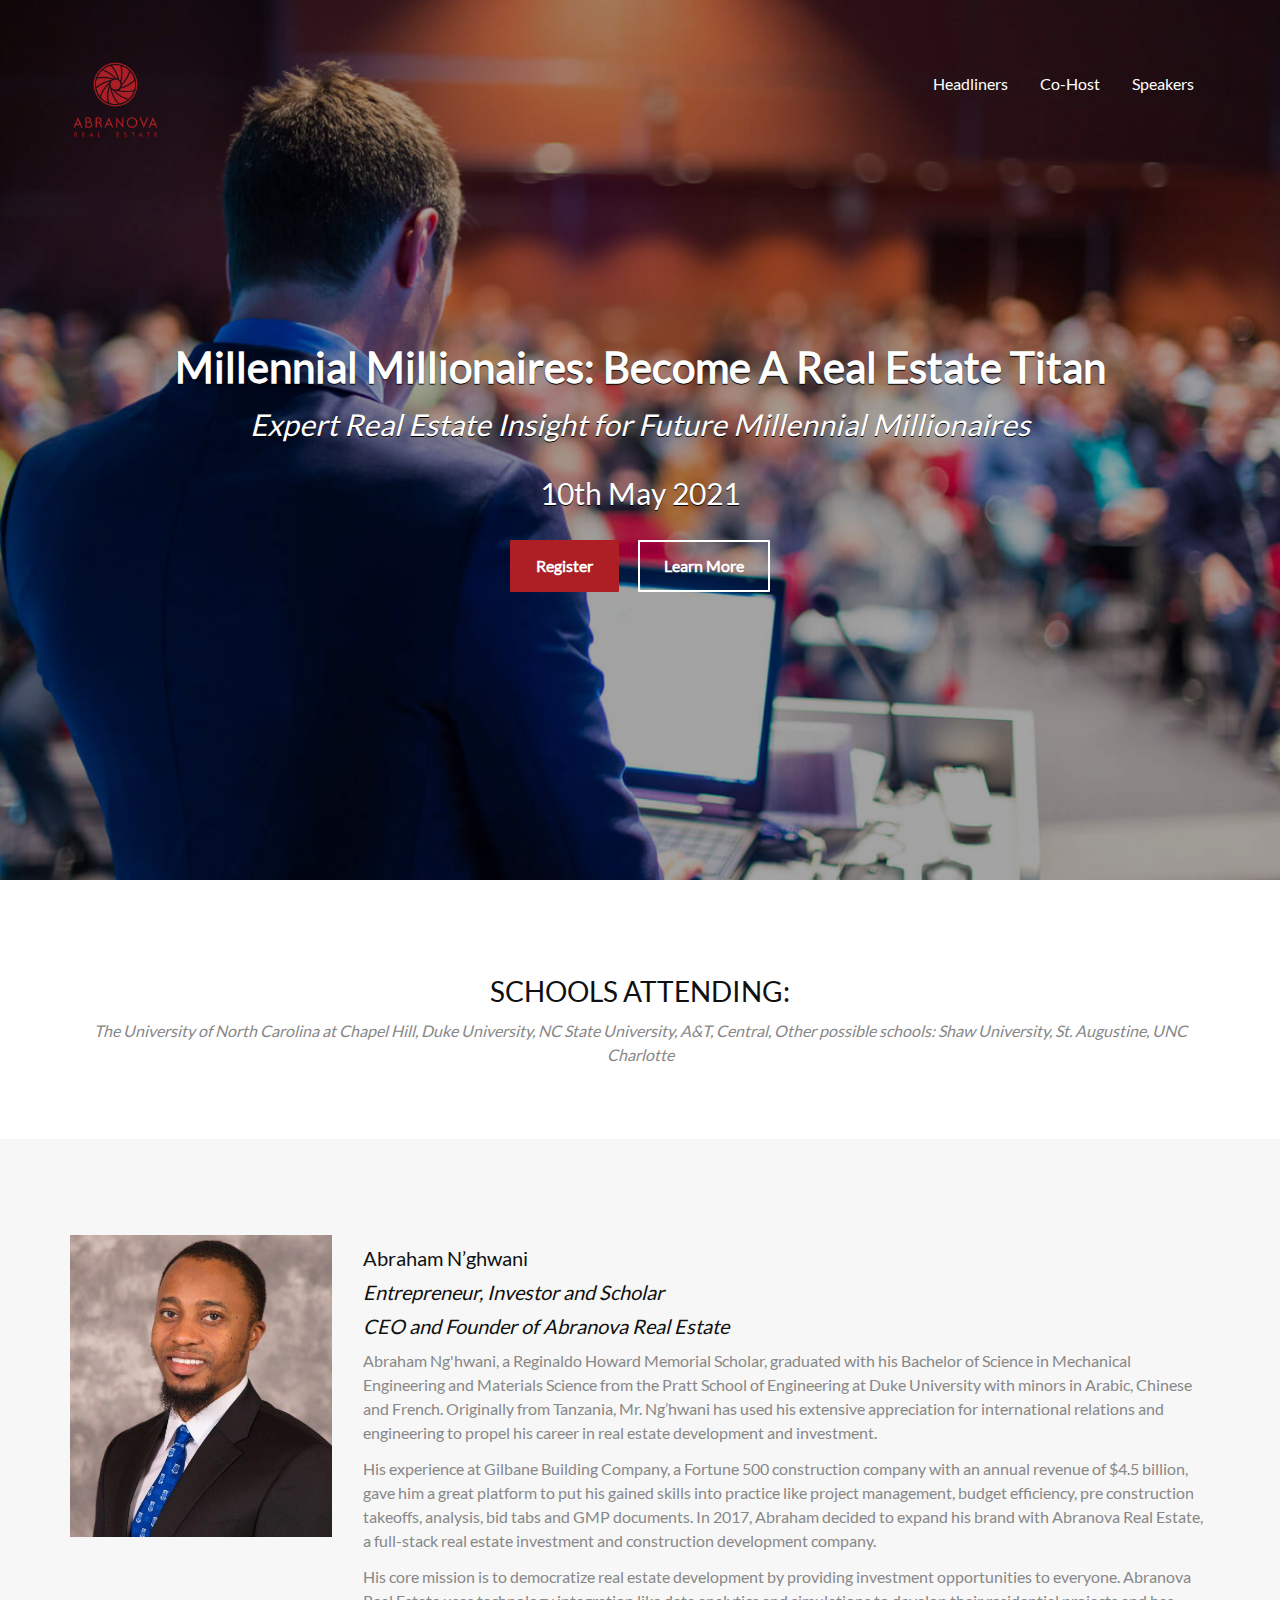
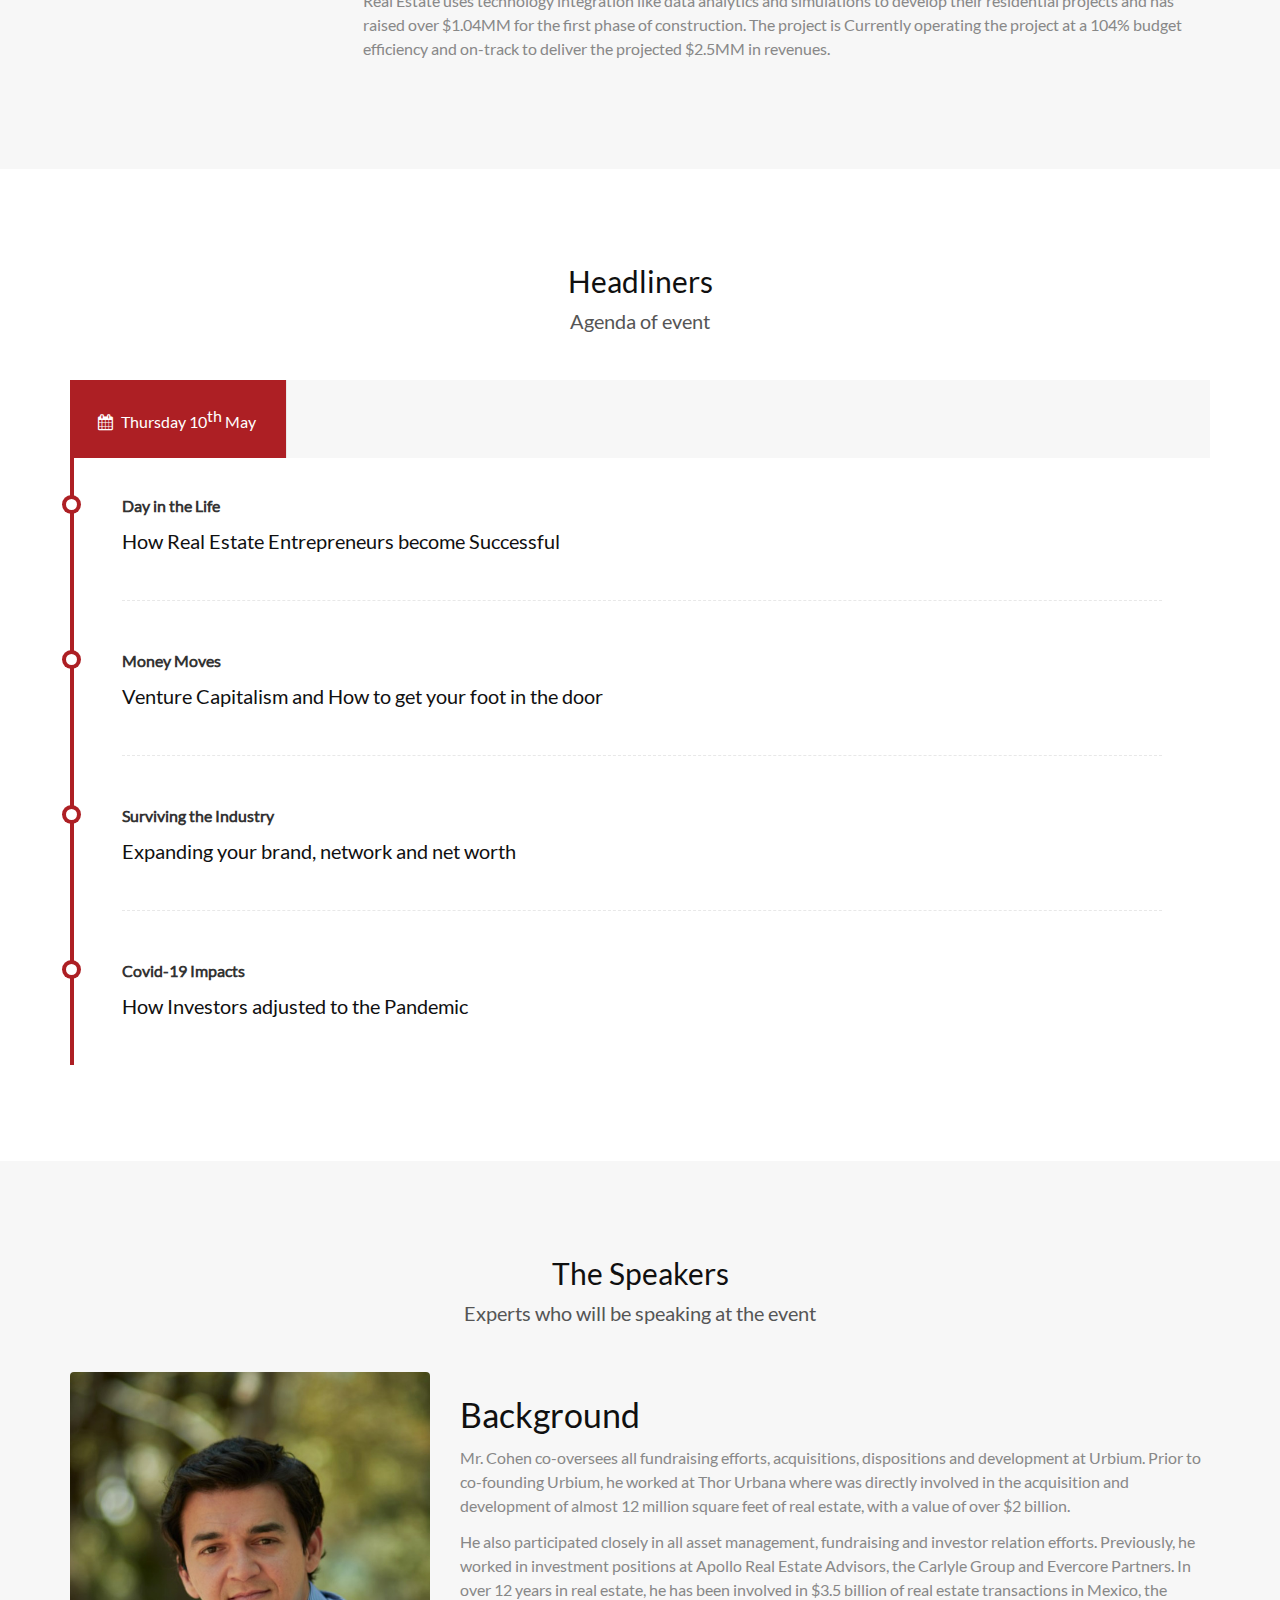
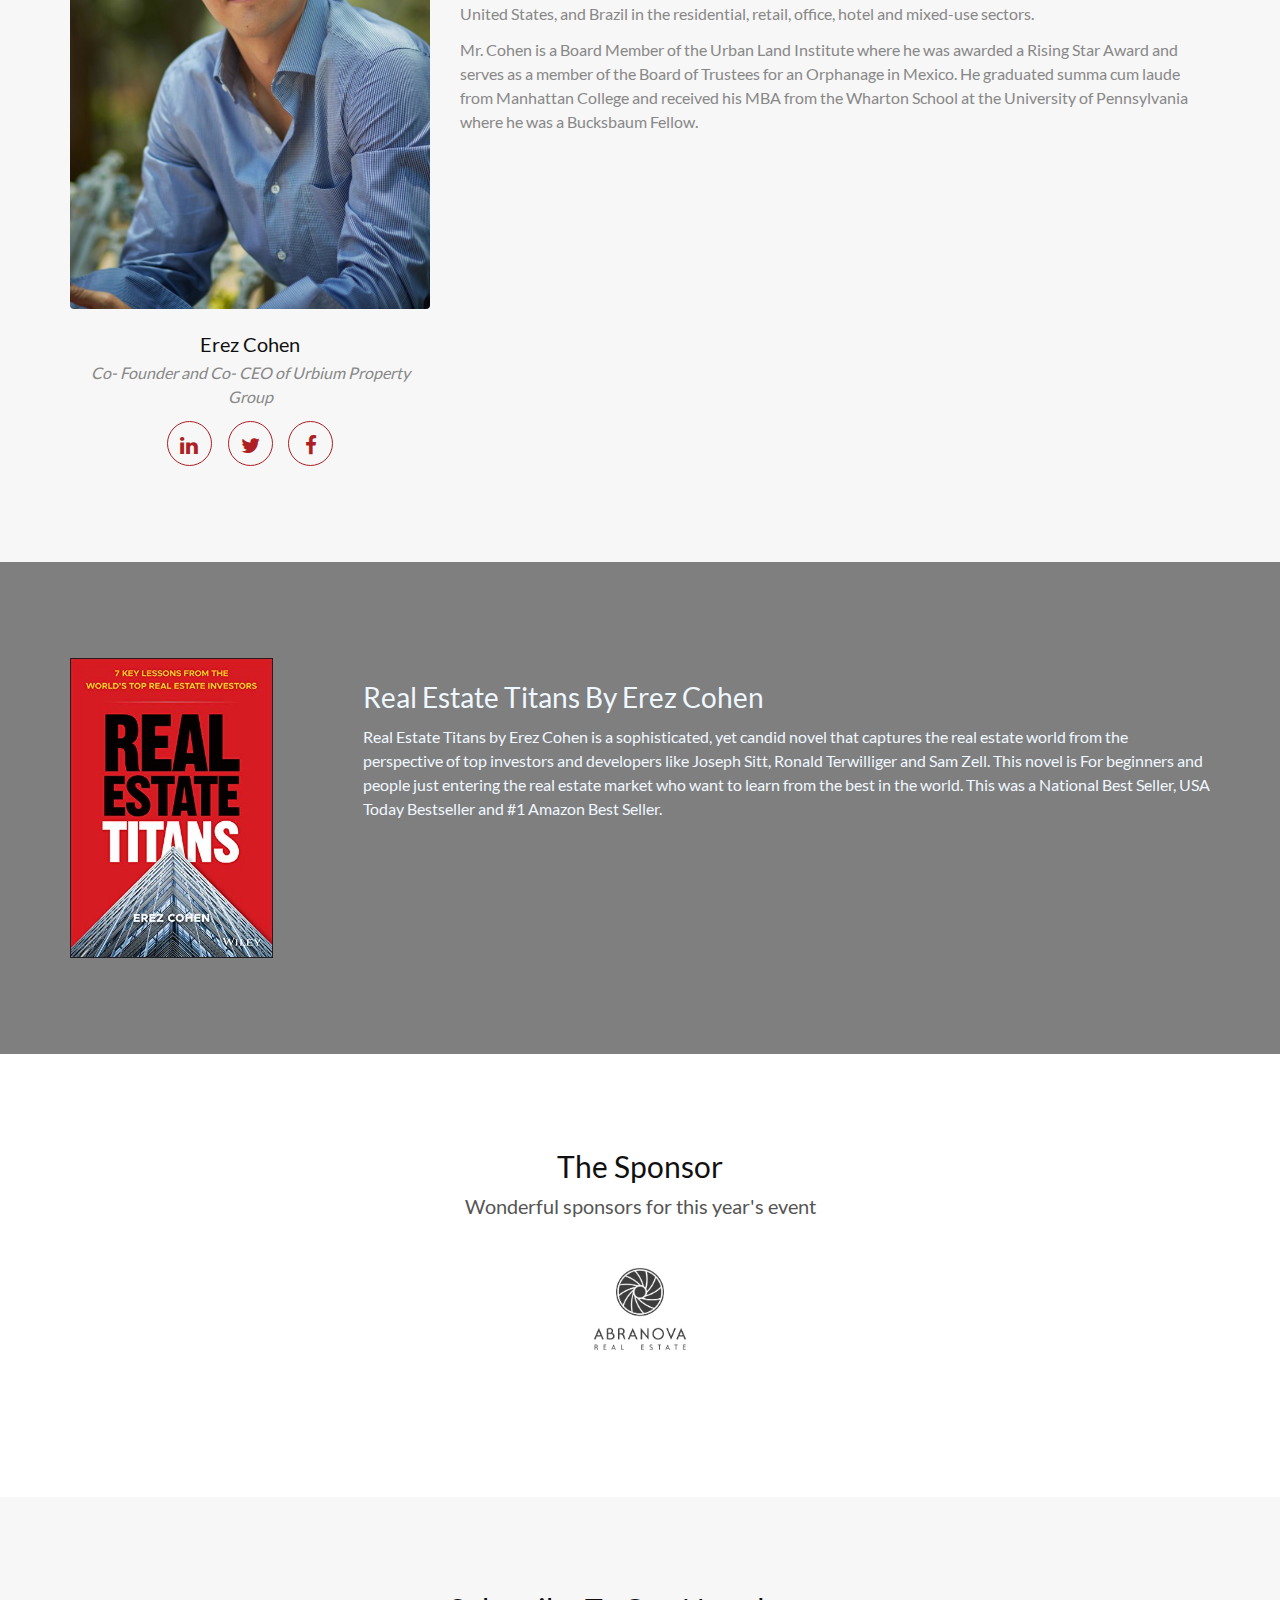
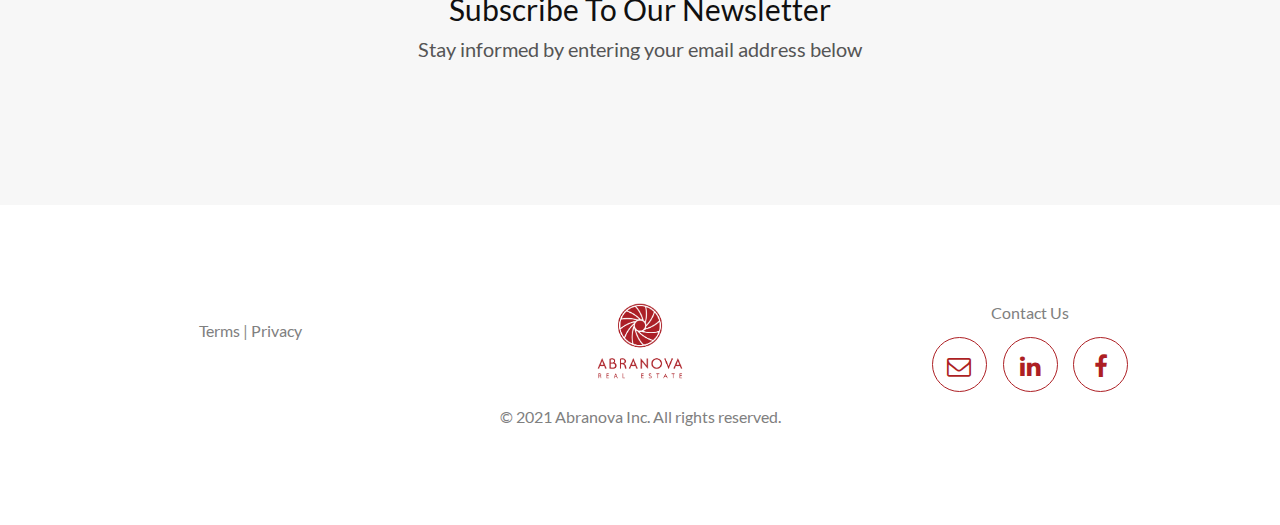
<file: index.html>
<!DOCTYPE html>

<html lang="en" class="no-js"> <meta http-equiv="content-type" content="text/html;charset=utf-8" />
<head>
<meta charset="utf-8">
<meta http-equiv="X-UA-Compatible" content="IE=edge">
<meta name="viewport" content="width=device-width, initial-scale=1">
<title>Millennial Millionaires: Become A Real Estate Titan</title>
<meta name="description" content="Millennial Millionaires">
<link rel="shortcut icon" href="img/favicon.ico" type="image/x-icon">
<link rel="icon" href="img/favicon.ico" type="image/x-icon">
<link href="css/bootstrap.min.css" rel="stylesheet">
<link href="css/font-awesome.min.css" rel="stylesheet">
<link href="css/owl.carousel.css" rel="stylesheet">
<link href="css/main.css" rel="stylesheet">
<script src="js/modernizr.min.js"></script>
</head>
<body>
<main> 
  
  <header class="hero-section">  
    <nav class="navbar navbar-default">
      <div class="container">
        <div class="navbar-header">
          <button type="button" class="navbar-toggle collapsed" data-toggle="collapse" data-target="#bs-navbar-collapse-1"> <span class="sr-only">Toggle navigation</span> <span class="icon-bar"></span> <span class="icon-bar"></span> <span class="icon-bar"></span> </button>
          <a href="#" class="logo-brand">
            <img src="img/redLogo.png" style="max-height: 80px;" alt="site name" class="logo-head">
            <img src="img/redLogo.png" alt="site name" style="max-height: 70px;" class="logo-nav"> 
          </a></div>
        <div class="collapse navbar-collapse" id="bs-navbar-collapse-1">
          <ul class="nav navbar-nav navbar-right">
            <li><a href="#schedule">Headliners</a></li> 
            <li><a href="#host">Co-Host</a></li> 
            <li><a href="#speaker">Speakers</a></li> 
            <li><a href="#register" class="bttn">Register</a></li>
          </ul>
        </div>
      </div>
    </nav>
    
    <div class="container text-center">
      <div class="row">
        <div class="col-md-12"> 
          <div class="welcome-message">
            <h1>Millennial Millionaires: Become A Real Estate Titan</h1>
            <i><p>Expert Real Estate Insight for Future Millennial Millionaires</p></i><br/> 
            <p>10th May 2021</p>
          </div>
          <div class="action-btn"><a href="#" class="bttn">Register</a> <a href="#counter" class="bttn">Learn More</a></div>
        </div>
      </div>
    </div>
  </header>
  
  <div class="counter text-center" id="counter"> 
    <div class="container">
      <div class="row">
        <div class="col-md-12">
          <h3>SCHOOLS ATTENDING:</h3>
          <i>
            <p>The University of North Carolina at Chapel Hill, Duke University, NC State University, A&T, Central, 
              Other possible schools: Shaw University, St. Augustine, UNC Charlotte</p>
          </i>
        </div> 
      </div>
    </div> 
  </div>
  
  <section class="about section-spacing" id="host">
    <div class="container">
      <div class="row">
        <div class="col-md-3"> <img src="img/team-01.jpg" alt="about"> </div>
        <div class="col-md-9">
          <h4>Abraham N’ghwani</h4>
          <i><h4>Entrepreneur, Investor and Scholar</h4></i>
          <i><h4>CEO and Founder of Abranova Real Estate</h4></i>
          <p>Abraham Ng'hwani, a Reginaldo Howard Memorial Scholar, graduated with his Bachelor of Science in Mechanical Engineering and Materials Science from the Pratt School of Engineering at Duke University with minors in Arabic, Chinese and French. Originally from Tanzania, Mr. Ng’hwani has used his extensive appreciation for international relations and engineering to propel his career in real estate development and investment.</p>
          <p>His experience at Gilbane Building Company, a Fortune 500 construction company with an annual revenue of $4.5 billion, gave him a great platform to put his gained skills into practice like project management, budget efficiency, pre construction takeoffs, analysis, bid tabs and GMP documents. In 2017, Abraham decided to expand his brand with Abranova Real Estate, a full-stack real estate investment and construction development company.</p>
          <p>His core mission is to democratize real estate development by providing investment opportunities to everyone. Abranova Real Estate uses technology integration like data analytics and simulations to develop their residential projects and has raised over $1.04MM for the first phase of construction. The project is Currently operating the project at a 104% budget efficiency and on-track to deliver the projected $2.5MM in revenues.</p>
        </div>
      </div>
    </div>
  </section> 

  <section class="schedule section-spacing" id="schedule">
    <div class="container">
      <header class="text-center">
        <h2>Headliners</h2>
        <h3>Agenda of event</h3>
      </header>
      <div class="row">
        <div class="col-md-12">
          <div role="tabpanel" id="schedule-days">  
            <ul class="nav nav-tabs content-tabs" role="tablist">
              <li role="presentation" class="active"><a href="#day-1" aria-controls="day-1" role="tab" data-toggle="tab"><i class="fa fa-calendar"></i>Thursday 10<span>th</span> May</a></li> 
            </ul> 
            <div class="tab-content"> 
              
              <!-- Day 1 -->
              <div role="tabpanel" class="tab-pane fade in active" id="day-1">
                <ul class="timeline"> 
                  <li class="event">
                    <div class="row">
                      <div class="col-md-12">
                        <p>Day in the Life</p>
                        <h4>How Real Estate Entrepreneurs become Successful</h4>
                      </div>
                    </div>
                  </li> 
                  <li class="event">
                    <div class="row">
                      <div class="col-md-12">
                        <p>Money Moves</p>
                        <h4>Venture Capitalism and How to get your foot in the door</h4> 
                      </div>
                    </div>
                  </li> 
                  <li class="event">
                    <div class="row">
                      <div class="col-md-12">
                        <p>Surviving the Industry</p>
                        <h4>Expanding your brand, network and net worth</h4> 
                      </div>
                    </div>
                  </li> 
                  <li class="event">
                    <div class="row">
                      <div class="col-md-12">
                        <p>Covid-19 Impacts</p>
                        <h4>How Investors adjusted to the Pandemic </h4> 
                      </div>
                    </div>
                  </li>  
                </ul>
              </div>   
            </div>
          </div>
        </div>
      </div>
    </div>
  </section> 


  <section class="speaker section-spacing text-center" id="speaker">
    <div class="container">
      <header>
        <h2>The Speakers</h2>
        <h3>Experts who will be speaking at the event</h3>
      </header>
      <div class="row">
        <div class="col-md-4"> 
          <div class="item">  
            <div class="event-speaker">
              <figure> <img src="img/ErezCohen.jpeg" alt="event-speaker" data-no-retina>
                <figcaption>
                  <h4>Erez Cohen</h4> 
                  <p>Co- Founder and Co- CEO of Urbium Property Group</p>
                  
                  <ul class="social">
                    <li><a href="https://github.com/" target="_blank"><i class="fa fa-linkedin"></i></a></li>
                    <li><a href="https://twitter.com/" target="_blank"><i class="fa fa-twitter"></i></a></li>
                    <li><a href="https://www.facebook.com/" target="_blank"><i class="fa fa-facebook"></i></a></li> 
                  </ul>  
                </figcaption>
              </figure> 
          </div>  
        </div>
        </div>
        <div class="col-md-8" style="text-align: left;" >
          <h2>Background</h2>
          <p>Mr. Cohen co-oversees all fundraising efforts, acquisitions, dispositions and development at Urbium. Prior to co-founding Urbium, he worked at Thor Urbana where was directly involved in the acquisition and development of almost 12 million square feet of real estate, with a value of over $2 billion.</p>
          <p>He also participated closely in all asset management, fundraising and investor relation efforts. Previously, he worked in investment positions at Apollo Real Estate Advisors, the Carlyle Group and Evercore Partners. In over 12 years in real estate, he has been involved in $3.5 billion of real estate transactions in Mexico, the United States, and Brazil in the residential, retail, office, hotel and mixed-use sectors. </p>
          <p>Mr. Cohen is a Board Member of the Urban Land Institute where he was awarded a Rising Star Award and serves as a member of the Board of Trustees for an Orphanage in Mexico. He graduated summa cum laude from Manhattan College and received his MBA from the Wharton School at the University of Pennsylvania where he was a Bucksbaum Fellow. </p>
        </div> 
    </div>
  </section>
   
  
  <!--venue-->
  <section class="venue section-spacing" id="venue">
    <div class="container">
      <div class="row">
        <div class="col-md-3"> 
          <img src="img/realEstate.jpg" style="max-height: 300px;" data-no-retina>
        </div>
        <div class="col-md-9" style="text-align: left;">  
          <h3 style="color: aliceblue;">Real Estate Titans By Erez Cohen</h3>
          <p style="color: aliceblue;">Real Estate Titans by Erez Cohen is a sophisticated, yet candid novel that captures the real estate world from the perspective of top investors and developers like Joseph Sitt, Ronald Terwilliger and Sam Zell. This novel is For beginners and people just entering the real estate market who want to learn from the best in the world. This was a National Best Seller, USA Today Bestseller and #1 Amazon Best Seller.</p>
          
        </div>
      </div>
    </div>
  </section>
  
  <section class="sponsor section-spacing text-center">
    <div class="container">
      <header>
        <h2>The Sponsor</h2>
        <h3>Wonderful sponsors for this year's event</h3>
      </header>
      <div class="row">
        <div class="col-md-12">
          <figure><img src="img/redLogo.png"  alt="sponsor" style="max-width: 100px; max-width: 100px;"></figure> 
        </div>
      </div> 
    </div>
  </section>  
  

  <section class="sub-form section-spacing text-center">
    <div class="container">
      <header>
        <h2>Subscribe To Our Newsletter</h2>
        <h3>Stay informed by entering your email address below</h3>
      </header> 
      <div class="row">
        <div class="col-md-4 center-block col-sm-10"> 
          <!-- <iframe src="https://docs.google.com/forms/d/e/1FAIpQLScopnGTX3g_IujRfDtiVOYTzuX309gBs8BWCg_VqKyX0_4txA/viewform?embedded=true" width="640" height="355" frameborder="0" marginheight="0" marginwidth="0">Loading…</iframe> -->
          <span class="demio-embed-registration" data-hash="GP4Lj5GH0zbK8jwm" data-api="api/v1" data-base-uri="https://my.demio.com/" data-form-width="100%" data-color="#ad1f24" data-text="REGISTER" ></span> 
        </div>
      </div> 
    </div>
  </section>
  

  <footer class="site-footer section-spacing text-center">
    <div class="container">
      <div class="row">
        <div class="col-sm-4">
          <p class="footer-links"><a href="#" data-toggle="modal" data-target="#terms">Terms</a> | <a href="#" data-toggle="modal" data-target="#privacy">Privacy</a></p>
        </div>
        <div class="col-sm-4">
          <figure><img src="img/redLogo.png" data-at2x="img/redLogo.png" style="max-height: 80px;" alt="site name"></figure>
          <small>&copy; 2021 Abranova Inc. All rights reserved.</small></div>
        <div class="col-sm-4">
          <p class="footer-contact-us">Contact Us</p>
          <!--social-->
          <ul class="social">
            <li><a href="#" data-toggle="modal" data-target="#modal-contact-form"><i class="fa fa-envelope-o"></i></a></li>
            <li><a href="https://github.com/" target="_blank"><i class="fa fa-linkedin"></i></a></li>
            <li><a href="https://www.facebook.com/" target="_blank"><i class="fa fa-facebook"></i></a></li>
          </ul>
          <!--social end--> 
          
        </div>
      </div>
    </div>
  </footer>
  <!--site-footer end--> 
  
</main>
 

<div class="modal fade" id="privacy" tabindex="-1" role="dialog" aria-labelledby="myModalLabel-privacy" aria-hidden="true">
  <div class="modal-dialog">
    <div class="modal-content">
      <div class="modal-header">
        <button type="button" class="close" data-dismiss="modal"><span aria-hidden="true">&times;</span><span class="sr-only">Close</span></button>
        <h4 class="modal-title text-center" id="myModalLabel-privacy">Privacy</h4>
      </div>
      <div class="modal-body text-left">
        <p>Lorem ipsum dolor sit amet, consectetur <strong>adipiscing elit</strong>. Nullam iaculis libero non accumsan pharetra. Aenean vel est luctus, rhoncus sapien sit amet, pretium mauris.Lorem ipsum dolor sit amet, consectetur adipiscing elit. Nullam iaculis libero non accumsan pharetra.</p>
        <p>Lorem ipsum dolor sit amet, consectetur adipiscing elit. Nullam iaculis libero non accumsan pharetra. Aenean vel <strong>est luctus</strong>, rhoncus sapien sit amet, pretium mauris.Lorem ipsum dolor sit amet. </p>
        <p>Lorem ipsum dolor sit amet, consectetur adipiscing elit. <strong>Nullam iaculis</strong> libero non accumsan pharetra. Aenean vel est luctus, rhoncus sapien sit amet, pretium mauris.</p>
      </div>
    </div>
  </div>
</div>
<!-- Privacy Modal end --> 

<!-- Terms of Use Modal -->
<div class="modal fade" id="terms" tabindex="-1" role="dialog" aria-labelledby="myModalLabel-terms" aria-hidden="true">
  <div class="modal-dialog">
    <div class="modal-content">
      <div class="modal-header">
        <button type="button" class="close" data-dismiss="modal"><span aria-hidden="true">&times;</span><span class="sr-only">Close</span></button>
        <h4 class="modal-title text-center" id="myModalLabel-terms">Terms of Use</h4>
      </div>
      <div class="modal-body text-left">
        <p>Lorem ipsum dolor sit amet, consectetur <strong>adipiscing elit</strong>. Nullam iaculis libero non accumsan pharetra. Aenean vel est luctus, rhoncus sapien sit amet, pretium mauris.Lorem ipsum dolor sit amet, consectetur adipiscing elit. Nullam iaculis libero non accumsan pharetra.</p>
        <p>Lorem ipsum dolor sit amet, consectetur adipiscing elit. Nullam iaculis libero non accumsan pharetra. Aenean vel <strong>est luctus</strong>, rhoncus sapien sit amet, pretium mauris.Lorem ipsum dolor sit amet. </p>
        <p>Lorem ipsum dolor sit amet, consectetur adipiscing elit. <strong>Nullam iaculis</strong> libero non accumsan pharetra. Aenean vel est luctus, rhoncus sapien sit amet, pretium mauris.</p>
      </div>
    </div>
  </div>
</div>
<!-- Terms of Use Modal end --> 

<!--scroll top-->
<p class="scroll-top"><a href="#"><i class="fa fa-chevron-up"></i></a></p>
<!--end scroll top--> 

<script src="js/jquery-2.1.3.min.js"></script> 
<script src="js/bootstrap.min.js"></script> 
<script src="js/waypoints.min.js"></script> 
<script src="js/jquery.animateNumber.min.js"></script> 
<script src="js/waypoints-sticky.min.js"></script> 
<script src="js/retina.min.js"></script> 
<script src="js/owl.carousel.min.js"></script>  
<script src="js/jquery.form.min.js"></script> 
<script src="js/jquery.validate.min.js"></script> 
<script src="js/main.js"></script>  
<script async id="demio-js" type="text/javascript" src="https://cdn.demio.com/dist/embed.bundle.js"></script> 

<!-- <script
  src="https://code.jquery.com/jquery-3.4.1.js"
  integrity="sha256-WpOohJOqMqqyKL9FccASB9O0KwACQJpFTUBLTYOVvVU="
  crossorigin="anonymous"></script>
<script>
function SubForm (){
    $.ajax({
        url:'https://api.apispreadsheets.com/data/10603/',
        type:'post',
        data:$("#mc-form").serializeArray(),
        success: function(){
          alert("Form Data Submitted :)")
        },
        error: function(){
          alert("There was an error :(")
        }
    });
} 
</script> -->
 
</body>
</html>
</file>
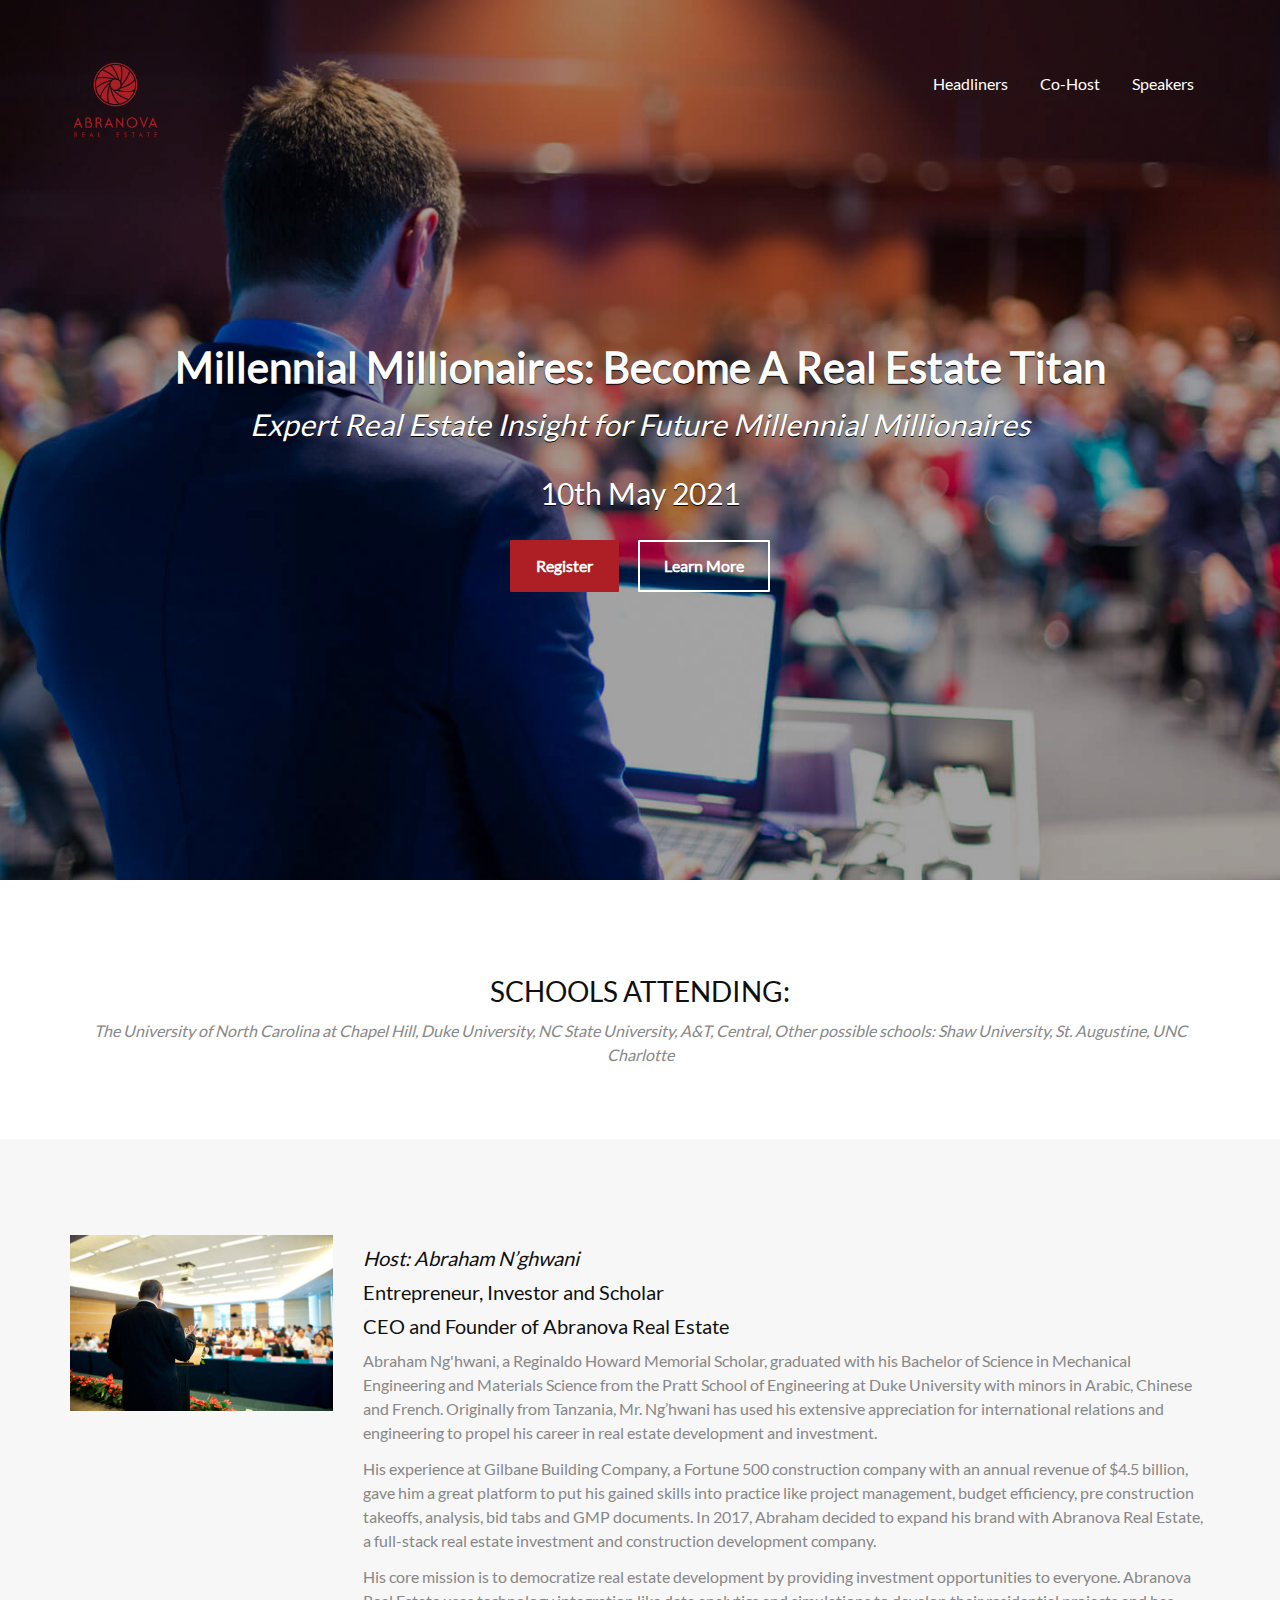
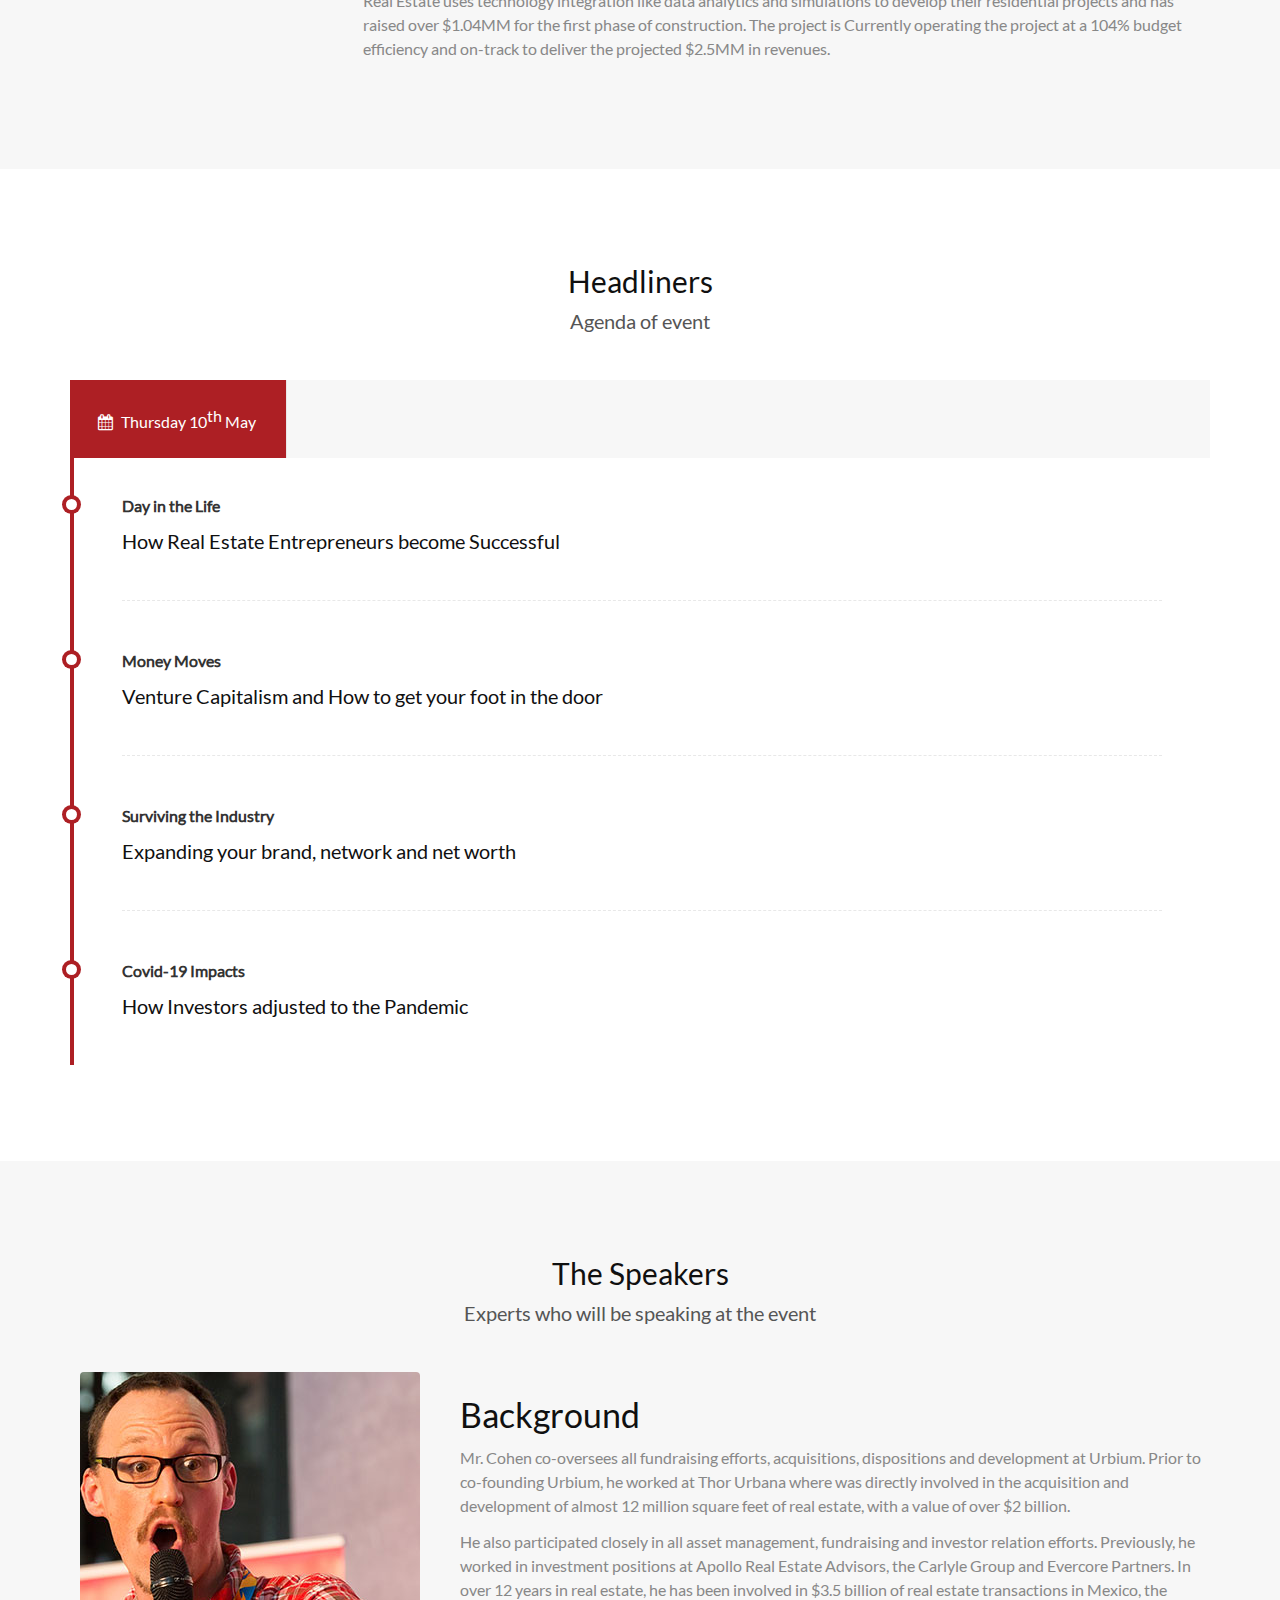
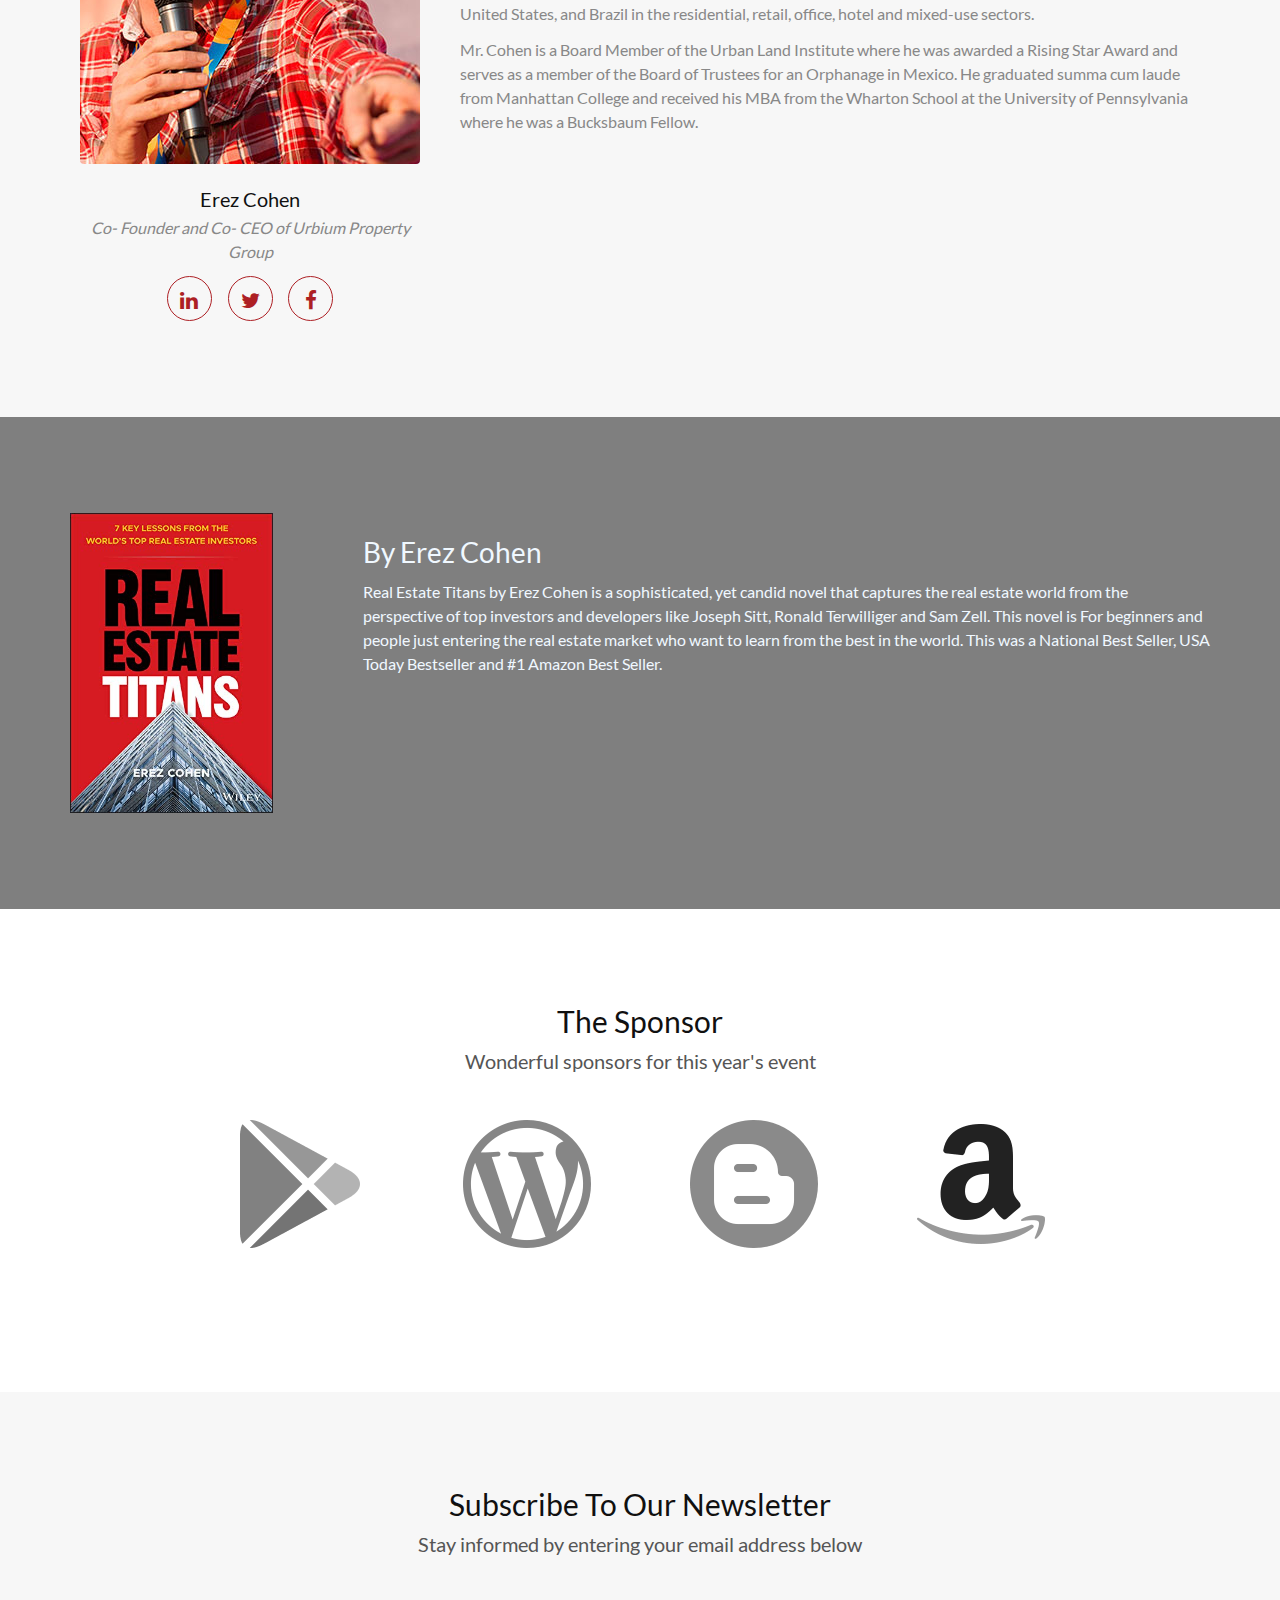
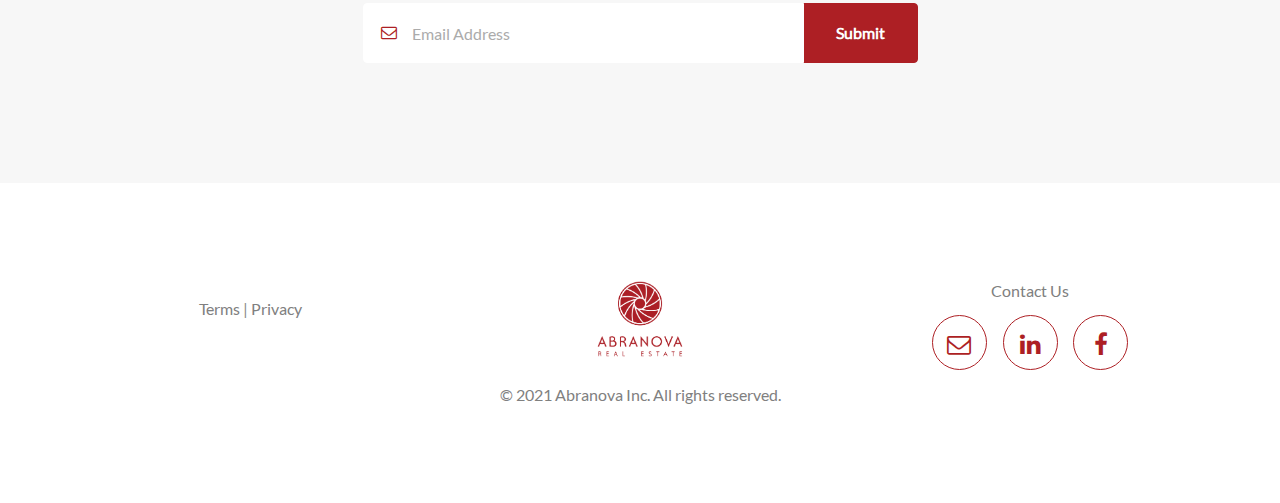
<file: event.html>
<!DOCTYPE html>

<html lang="en" class="no-js"> <meta http-equiv="content-type" content="text/html;charset=utf-8" />
<head>
<link href='http://fonts.googleapis.com/css?family=Open+Sans:400italic,300italic,700,400,300' rel='stylesheet'>
<meta charset="utf-8">
<meta http-equiv="X-UA-Compatible" content="IE=edge">
<meta name="viewport" content="width=device-width, initial-scale=1">
<meta name="referrer" content="origin">
<title>Millennial Millionaires: Become A Real Estate Titan</title>
<meta name="description" content="Millennial Millionaires">
<link rel="shortcut icon" href="img/favicon.ico" type="image/x-icon">
<link rel="icon" href="img/favicon.ico" type="image/x-icon">
<link href="css/bootstrap.min.css" rel="stylesheet">
<link href="css/font-awesome.min.css" rel="stylesheet">
<link href="css/owl.carousel.css" rel="stylesheet">
<link href="css/main.css" rel="stylesheet">
<script src="js/modernizr.min.js"></script>
</head>
<body>
<main> 
  
  <header class="hero-section">  
    <nav class="navbar navbar-default">
      <div class="container">
        <div class="navbar-header">
          <button type="button" class="navbar-toggle collapsed" data-toggle="collapse" data-target="#bs-navbar-collapse-1"> <span class="sr-only">Toggle navigation</span> <span class="icon-bar"></span> <span class="icon-bar"></span> <span class="icon-bar"></span> </button>
          <a href="#" class="logo-brand">
            <img src="img/redLogo.png" style="max-height: 80px;" alt="site name" class="logo-head">
            <img src="img/redLogo.png" alt="site name" style="max-height: 70px;" class="logo-nav"> 
          </a></div>
        <div class="collapse navbar-collapse" id="bs-navbar-collapse-1">
          <ul class="nav navbar-nav navbar-right">
            <li><a href="#schedule">Headliners</a></li> 
            <li><a href="#host">Co-Host</a></li> 
            <li><a href="#speaker">Speakers</a></li> 
            <li><a href="#register" class="bttn">Register</a></li>
          </ul>
        </div>
      </div>
    </nav>
    
    <div class="container text-center">
      <div class="row">
        <div class="col-md-12"> 
          <div class="welcome-message">
            <h1>Millennial Millionaires: Become A Real Estate Titan</h1>
            <i><p>Expert Real Estate Insight for Future Millennial Millionaires</p></i><br/> 
            <p>10th May 2021</p>
          </div>
          <div class="action-btn"><a href="#" class="bttn">Register</a> <a href="#counter" class="bttn">Learn More</a></div>
        </div>
      </div>
    </div>
  </header>
  
  <div class="counter text-center" id="counter"> 
    <div class="container">
      <div class="row">
        <div class="col-md-12">
          <h3>SCHOOLS ATTENDING:</h3>
          <i>
            <p>The University of North Carolina at Chapel Hill, Duke University, NC State University, A&T, Central, 
              Other possible schools: Shaw University, St. Augustine, UNC Charlotte</p>
          </i>
        </div> 
      </div>
    </div> 
  </div>
  
  <section class="about section-spacing" id="host">
    <div class="container">
      <div class="row">
        <div class="col-md-3"> <img src="img/about.jpg" alt="about"> </div>
        <div class="col-md-9">
          <i><h4>Host: Abraham N’ghwani</h4></i> 
          <h4>Entrepreneur, Investor and Scholar</h4>
          <h4>CEO and Founder of Abranova Real Estate</h4>
          <p>Abraham Ng'hwani, a Reginaldo Howard Memorial Scholar, graduated with his Bachelor of Science in Mechanical Engineering and Materials Science from the Pratt School of Engineering at Duke University with minors in Arabic, Chinese and French. Originally from Tanzania, Mr. Ng’hwani has used his extensive appreciation for international relations and engineering to propel his career in real estate development and investment.</p>
          <p>His experience at Gilbane Building Company, a Fortune 500 construction company with an annual revenue of $4.5 billion, gave him a great platform to put his gained skills into practice like project management, budget efficiency, pre construction takeoffs, analysis, bid tabs and GMP documents. In 2017, Abraham decided to expand his brand with Abranova Real Estate, a full-stack real estate investment and construction development company.</p>
          <p>His core mission is to democratize real estate development by providing investment opportunities to everyone. Abranova Real Estate uses technology integration like data analytics and simulations to develop their residential projects and has raised over $1.04MM for the first phase of construction. The project is Currently operating the project at a 104% budget efficiency and on-track to deliver the projected $2.5MM in revenues.</p>
        </div>
      </div>
    </div>
  </section> 

  <section class="schedule section-spacing" id="schedule">
    <div class="container">
      <header class="text-center">
        <h2>Headliners</h2>
        <h3>Agenda of event</h3>
      </header>
      <div class="row">
        <div class="col-md-12">
          <div role="tabpanel" id="schedule-days">  
            <ul class="nav nav-tabs content-tabs" role="tablist">
              <li role="presentation" class="active"><a href="#day-1" aria-controls="day-1" role="tab" data-toggle="tab"><i class="fa fa-calendar"></i>Thursday 10<span>th</span> May</a></li> 
            </ul> 
            <div class="tab-content"> 
              
              <!-- Day 1 -->
              <div role="tabpanel" class="tab-pane fade in active" id="day-1">
                <ul class="timeline"> 
                  <li class="event">
                    <div class="row">
                      <div class="col-md-12">
                        <p>Day in the Life</p>
                        <h4>How Real Estate Entrepreneurs become Successful</h4>
                      </div>
                    </div>
                  </li> 
                  <li class="event">
                    <div class="row">
                      <div class="col-md-12">
                        <p>Money Moves</p>
                        <h4>Venture Capitalism and How to get your foot in the door</h4> 
                      </div>
                    </div>
                  </li> 
                  <li class="event">
                    <div class="row">
                      <div class="col-md-12">
                        <p>Surviving the Industry</p>
                        <h4>Expanding your brand, network and net worth</h4> 
                      </div>
                    </div>
                  </li> 
                  <li class="event">
                    <div class="row">
                      <div class="col-md-12">
                        <p>Covid-19 Impacts</p>
                        <h4>How Investors adjusted to the Pandemic </h4> 
                      </div>
                    </div>
                  </li>  
                </ul>
              </div>   
            </div>
          </div>
        </div>
      </div>
    </div>
  </section> 


  <section class="speaker section-spacing text-center" id="speaker">
    <div class="container">
      <header>
        <h2>The Speakers</h2>
        <h3>Experts who will be speaking at the event</h3>
      </header>
      <div class="row">
        <div class="col-md-4"> 
          <div class="item">  
            <div class="event-speaker">
              <figure> <img src="img/speaker/speaker-1.jpg" alt="event-speaker" data-no-retina>
                <figcaption>
                  <h4>Erez Cohen</h4> 
                  <p>Co- Founder and Co- CEO of Urbium Property Group</p>
                  
                  <ul class="social">
                    <li><a href="https://github.com/" target="_blank"><i class="fa fa-linkedin"></i></a></li>
                    <li><a href="https://twitter.com/" target="_blank"><i class="fa fa-twitter"></i></a></li>
                    <li><a href="https://www.facebook.com/" target="_blank"><i class="fa fa-facebook"></i></a></li> 
                  </ul>  
                </figcaption>
              </figure> 
          </div>  
        </div>
        </div>
        <div class="col-md-8" style="text-align: left;" >
          <h2>Background</h2>
          <p>Mr. Cohen co-oversees all fundraising efforts, acquisitions, dispositions and development at Urbium. Prior to co-founding Urbium, he worked at Thor Urbana where was directly involved in the acquisition and development of almost 12 million square feet of real estate, with a value of over $2 billion.</p>
          <p>He also participated closely in all asset management, fundraising and investor relation efforts. Previously, he worked in investment positions at Apollo Real Estate Advisors, the Carlyle Group and Evercore Partners. In over 12 years in real estate, he has been involved in $3.5 billion of real estate transactions in Mexico, the United States, and Brazil in the residential, retail, office, hotel and mixed-use sectors. </p>
          <p>Mr. Cohen is a Board Member of the Urban Land Institute where he was awarded a Rising Star Award and serves as a member of the Board of Trustees for an Orphanage in Mexico. He graduated summa cum laude from Manhattan College and received his MBA from the Wharton School at the University of Pennsylvania where he was a Bucksbaum Fellow. </p>
        </div> 
    </div>
  </section>
   
  
  <!--venue-->
  <section class="venue section-spacing" id="venue">
    <div class="container">
      <div class="row">
        <div class="col-md-3"> 
          <img src="img/realEstate.jpg" style="max-height: 300px;" data-no-retina>
        </div>
        <div class="col-md-9" style="text-align: left;">  
          <h3 style="color: aliceblue;">By Erez Cohen</h3>
          <p style="color: aliceblue;">Real Estate Titans by Erez Cohen is a sophisticated, yet candid novel that captures the real estate world from the perspective of top investors and developers like Joseph Sitt, Ronald Terwilliger and Sam Zell. This novel is For beginners and people just entering the real estate market who want to learn from the best in the world. This was a National Best Seller, USA Today Bestseller and #1 Amazon Best Seller.</p>
          
        </div>
      </div>
    </div>
  </section>
  
  <section class="sponsor section-spacing text-center">
    <div class="container">
      <header>
        <h2>The Sponsor</h2>
        <h3>Wonderful sponsors for this year's event</h3>
      </header>
      <div class="row">
        <div class="col-md-12">
          <figure><img src="img/sponsor/sponsor-1.png" data-at2x="img/sponsor/sponsor-1@2x.png" alt="sponsor"></figure>
          <figure><img src="img/sponsor/sponsor-2.png" data-at2x="img/sponsor/sponsor-2@2x.png" alt="sponsor"></figure>
          <figure><img src="img/sponsor/sponsor-3.png" data-at2x="img/sponsor/sponsor-3@2x.png" alt="sponsor"></figure>
          <figure><img src="img/sponsor/sponsor-4.png" data-at2x="img/sponsor/sponsor-4@2x.png" alt="sponsor"></figure>
        </div>
      </div> 
    </div>
  </section>  
  

  <section class="sub-form section-spacing text-center">
    <div class="container">
      <header>
        <h2>Subscribe To Our Newsletter</h2>
        <h3>Stay informed by entering your email address below</h3>
      </header>
      <div class="row">
        <div class="col-md-6 center-block col-sm-10">
          <form role="form" name="mc-form" id="mc-form">
            <div class="input-group">
              <input type="email" class="form-control" name="email_field"  placeholder="Email Address" required id="mc-email">
              <i class="fa fa-envelope-o"></i> <span class="input-group-btn">
              <button type="submit" onclick="SubForm()" class="btn btn-default">Submit</button>
              </span> </div>
            <label for="mc-email" id="mc-notification"></label>
          </form>
        </div>
      </div> 
    </div>
  </section>
  

  <footer class="site-footer section-spacing text-center">
    <div class="container">
      <div class="row">
        <div class="col-sm-4">
          <p class="footer-links"><a href="#" data-toggle="modal" data-target="#terms">Terms</a> | <a href="#" data-toggle="modal" data-target="#privacy">Privacy</a></p>
        </div>
        <div class="col-sm-4">
          <figure><img src="img/redLogo.png" data-at2x="img/redLogo.png" style="max-height: 80px;" alt="site name"></figure>
          <small>&copy; 2021 Abranova Inc. All rights reserved.</small></div>
        <div class="col-sm-4">
          <p class="footer-contact-us">Contact Us</p>
          <!--social-->
          <ul class="social">
            <li><a href="#" data-toggle="modal" data-target="#modal-contact-form"><i class="fa fa-envelope-o"></i></a></li>
            <li><a href="https://github.com/" target="_blank"><i class="fa fa-linkedin"></i></a></li>
            <li><a href="https://www.facebook.com/" target="_blank"><i class="fa fa-facebook"></i></a></li>
          </ul>
          <!--social end--> 
          
        </div>
      </div>
    </div>
  </footer>
  <!--site-footer end--> 
  
</main>
 

<div class="modal fade" id="privacy" tabindex="-1" role="dialog" aria-labelledby="myModalLabel-privacy" aria-hidden="true">
  <div class="modal-dialog">
    <div class="modal-content">
      <div class="modal-header">
        <button type="button" class="close" data-dismiss="modal"><span aria-hidden="true">&times;</span><span class="sr-only">Close</span></button>
        <h4 class="modal-title text-center" id="myModalLabel-privacy">Privacy</h4>
      </div>
      <div class="modal-body text-left">
        <p>Lorem ipsum dolor sit amet, consectetur <strong>adipiscing elit</strong>. Nullam iaculis libero non accumsan pharetra. Aenean vel est luctus, rhoncus sapien sit amet, pretium mauris.Lorem ipsum dolor sit amet, consectetur adipiscing elit. Nullam iaculis libero non accumsan pharetra.</p>
        <p>Lorem ipsum dolor sit amet, consectetur adipiscing elit. Nullam iaculis libero non accumsan pharetra. Aenean vel <strong>est luctus</strong>, rhoncus sapien sit amet, pretium mauris.Lorem ipsum dolor sit amet. </p>
        <p>Lorem ipsum dolor sit amet, consectetur adipiscing elit. <strong>Nullam iaculis</strong> libero non accumsan pharetra. Aenean vel est luctus, rhoncus sapien sit amet, pretium mauris.</p>
      </div>
    </div>
  </div>
</div>
<!-- Privacy Modal end --> 

<!-- Terms of Use Modal -->
<div class="modal fade" id="terms" tabindex="-1" role="dialog" aria-labelledby="myModalLabel-terms" aria-hidden="true">
  <div class="modal-dialog">
    <div class="modal-content">
      <div class="modal-header">
        <button type="button" class="close" data-dismiss="modal"><span aria-hidden="true">&times;</span><span class="sr-only">Close</span></button>
        <h4 class="modal-title text-center" id="myModalLabel-terms">Terms of Use</h4>
      </div>
      <div class="modal-body text-left">
        <p>Lorem ipsum dolor sit amet, consectetur <strong>adipiscing elit</strong>. Nullam iaculis libero non accumsan pharetra. Aenean vel est luctus, rhoncus sapien sit amet, pretium mauris.Lorem ipsum dolor sit amet, consectetur adipiscing elit. Nullam iaculis libero non accumsan pharetra.</p>
        <p>Lorem ipsum dolor sit amet, consectetur adipiscing elit. Nullam iaculis libero non accumsan pharetra. Aenean vel <strong>est luctus</strong>, rhoncus sapien sit amet, pretium mauris.Lorem ipsum dolor sit amet. </p>
        <p>Lorem ipsum dolor sit amet, consectetur adipiscing elit. <strong>Nullam iaculis</strong> libero non accumsan pharetra. Aenean vel est luctus, rhoncus sapien sit amet, pretium mauris.</p>
      </div>
    </div>
  </div>
</div>
<!-- Terms of Use Modal end --> 

<!--scroll top-->
<p class="scroll-top"><a href="#"><i class="fa fa-chevron-up"></i></a></p>
<!--end scroll top--> 

<script src="js/jquery-2.1.3.min.js"></script> 
<script src="js/bootstrap.min.js"></script> 
<script src="js/waypoints.min.js"></script> 
<script src="js/jquery.animateNumber.min.js"></script> 
<script src="js/waypoints-sticky.min.js"></script> 
<script src="js/retina.min.js"></script> 
<script src="js/owl.carousel.min.js"></script>  
<script src="js/jquery.form.min.js"></script> 
<script src="js/jquery.validate.min.js"></script> 
<script src="js/main.js"></script>  

<script
  src="https://code.jquery.com/jquery-3.4.1.js"
  integrity="sha256-WpOohJOqMqqyKL9FccASB9O0KwACQJpFTUBLTYOVvVU="
  crossorigin="anonymous"></script>
<script>
function SubForm (){
    $.ajax({
        url:'https://api.apispreadsheets.com/data/10583/',
        type:'post',
        data:$("#mc-form").serializeArray(),
        success: function(){
          alert("Form Data Submitted :)")
        },
        error: function(){
          alert("There was an error :(")
        }
    });
}
</script>

</body>

</html>
</file>
<file: css/main.css>
/*
Theme Name: Conference - Event CTA/Registration Landing Page
Theme URI: http://csmthemes.com/themes/conference/
Author: Pixininja
Author URI: http://csmthemes.com/
Description: Conference is a event call to action landing page. The main purpose of this page is to let users signup for the event.
Version: 1.3
*/


/* ==========================================================================
   Table Of Content
   ========================================================================== 
   
1.General
2.Hero section
3.nav
4.about
5.counter
6.schedule
7.speaker
8.speaker bio
9.Pricing
10.venue
11.Map
12.sponsor
13.faq
14.hotels
15.Hotel rating
16.Subscription form styles
17.site footer
18.Contact
19.Social
20.Small devices (tablets, 768px and up)
21.Medium devices (desktops, 992px and up)

*/





/* ==========================================================================
   1.General
   ========================================================================== */

   @font-face {
    font-family: Lato-Regular;
    src: url("../fonts/Lato-Regular.ttf") format("truetype");
  }
  @font-face {
    font-family: Lato-Italic;
    src: url("../fonts/Lato-Italic.ttf") format("truetype");
  }
  @font-face {
    font-family: Lato-Bold;
    src: url("../fonts/Lato-Bold.ttf") format("truetype");
  } 
  @font-face {
    font-family: Lato-BlackItalic;
    src: url("../fonts/Lato-BlackItalic.ttf") format("truetype");
  } 
  @font-face {
     font-family: Lato-Black;
     src: url("../fonts/Lato-Black.ttf") format("truetype");
  } 
   
body {
  font-family: Lato-Regular;
  line-height: 1.5;
  font-weight: 400;
  font-size: 16px;
  overflow-x: hidden;
}

p {
  font-weight: 300;
  color: #888;
}

h1,
h2,
h3,
h4,
h5,
h6 {
  font-weight: 400;
  color: #101010;
}

a {
  color: #ad1f24;
  transition: all 0.3s ease-in-out;
}

a:hover,
a:focus {
  color: #ad1f24;
  text-decoration: none;
}

a:focus { outline: none; }

img {
  max-width: 100%;
  height: auto;
}

ul,
li {
  list-style: none;
  padding: 0;
  margin: 0;
}

b,
strong { font-weight: 400; }

/* ==========================================================================
   2.Hero section 
   ========================================================================== */

.hero-section {
  background: url(../img/bg.jpg) center center no-repeat scroll;
  background-size: cover;
  padding: 0 0 9em;
  position: relative;
  color: #fff;
}

.hero-section::before,
 .venue::before {
  content: '';
  position: absolute;
  width: 100%;
  height: 100%;
  top: 0;
  left: 0;
  right: 0;
}

.hero-section::before { background: rgba(0, 0, 0, 0.36); }

.welcome-message { margin: 6em 0 1.5em; }

.welcome-message h1 {
  font-size: 34px;
  font-weight: 700;
  text-shadow: 0 1px 1px #000;
  color: #fff;
}

.welcome-message p {
  font-size: 24px;
  margin-bottom: 0;
  color: #fff;
  font-weight: 400;
  text-shadow: 0px 1px .1px #000;
}

.bttn {
  color: #FFFFFF;
  background: #ad1f24;
  border: 2px solid #ad1f24;
  font-weight: 700;
  padding: .75em 1.5em;
  border-radius: 1px;
  display: inline-block;
  white-space: nowrap;
  vertical-align: middle;
  transition: all 0.3s ease-in-out;
  text-shadow: 0 1px rgba(0,0,0,0.1);
}

.bttn:hover,
.bttn:active,
.bttn:focus {
  color: #fff;
  background: #ad1f24;
  border: 2px solid #ad1f24;
}

.action-btn .bttn {
  margin-bottom: 0.75em;
  display: block;
}

.action-btn .bttn:last-child {
  margin-bottom: 0;
  background: transparent;
  border: 2px solid #fff;
}

.action-btn .bttn:last-child:hover {
  margin-bottom: 0;
  background: #fff;
  border: 2px solid #fff;
  color: #ad1f24;
}

/* ==========================================================================
   3.nav 
   ========================================================================== */

.nav > li { text-align: center; }

.logo-brand img { padding: 1em 0 1em 1em; }

.navbar-toggle { margin-top: 1.5em; }

.navbar-default {
  background-color: rgba(255, 255, 255, 0.97);
  border: none;
}

.logo-nav { display: none; }

.navbar-default.stuck .logo-head { display: none; }

.navbar-default.stuck .logo-nav { display: block; }

.navbar-default .navbar-toggle:hover,
.navbar-default .navbar-toggle:focus {
  background-color: #ad1f24;
  transition: all 0.3s ease-in-out;
}

.navbar-default .navbar-toggle:hover .icon-bar,
.navbar-default .navbar-toggle:focus .icon-bar { background-color: #fff; }

.navbar-default .navbar-nav>li>a,
.navbar-default .navbar-nav > li > a:hover,
.navbar-default .navbar-nav > li > a:focus { color: #fff; }

.navbar-default.stuck .navbar-nav>li>a { color: #777; }

.navbar-default.stuck .navbar-nav > li > a:hover,
.navbar-default.stuck .navbar-nav > li > a:focus { color: #ad1f24; }

.navbar-nav .bttn {
  display: none;
  border: 0;
}

.navbar-default.stuck .navbar-nav .bttn:hover,
.navbar-default.stuck .navbar-nav .bttn:focus {
  background: #ad1f24!important;
  border: 0!important;
  color: #fff;
}

.navbar-default.stuck .navbar-nav .bttn {
  display: inline-block;
  padding: .75em 1.5em;
  margin-bottom: .75em;
  background: #ad1f24;
  color: #fff;
}

.navbar-default.stuck {
  position: fixed;
  width: 100%;
  top: 0;
  left: 0;
  z-index: 10;
  background-color: rgba(255, 255, 255, 0.97);
  box-shadow: 0 1px 12px 0px rgba(51, 51, 51, 0.23);
  -webkit-animation: fadeInDown 1s both;
  animation: fadeInDown 1s both;
}
 @-webkit-keyframes fadeInDown {
0% {
opacity:0;
-webkit-transform:translateY(-20px);
transform:translateY(-20px);
}
100% {
opacity:1;
-webkit-transform:translateY(0);
transform:translateY(0);
}
}
@keyframes fadeInDown {
0% {
opacity:0;
-webkit-transform:translateY(-20px);
-ms-transform:translateY(-20px);
transform:translateY(-20px);
}
100% {
opacity:1;
-webkit-transform:translateY(0);
-ms-transform:translateY(0);
transform:translateY(0);
}
}

/* ==========================================================================
   4.about  
   ========================================================================== */
   

   
.section-spacing { padding: 4.5em 0; }

.section-spacing header {
  position: relative;
  margin-bottom: 3em;
}

.section-spacing header h2 {
  margin-top: 0;
  font-size: 30px;
  color: #101010;
}

.section-spacing header h3 {
  margin: 0;
  font-size: 20px;
  color: #555;
  font-weight: 300;
}

.about .col-md-6 p:last-child { margin-bottom: 0; }

/* ==========================================================================
   5.counter
   ========================================================================== */

.counter {
  padding: 4.5em 0;
  position: relative;
}

.counter i { color: #ad1f24; }

.counter p { margin-bottom: 0; }

.counter div[class^="col-"]:nth-child(1),
.counter div[class^="col-"]:nth-child(2) { padding-bottom: 1.5em; }

/* ==========================================================================
   6.schedule
   ========================================================================== */
   


.timeline {
  position: relative;
  padding: 2.25em 3em;
  border-left: 4px solid #ad1f24;
  border-top: none;
}

.event p:first-of-type {
  font-weight: 700;
  color: #333;
}

.event .event-speaker {
  font-style: italic;
  text-align: right;
}

.timeline .event {
  border-bottom: 1px dashed rgba(89, 89, 89, 0.14);
  padding-bottom: 2.25em;
  margin-bottom: 3em;
  position: relative;
}

.timeline .event:last-of-type {
  padding-bottom: 0;
  margin-bottom: 0;
  border: none;
}

.timeline .event:after {
  position: absolute;
  display: block;
}

.timeline .event:after {
  box-shadow: 0 0 0 4px #ad1f24;
  left: -55.85px;
  background: #fff;
  border-radius: 50%;
  height: 11px;
  width: 11px;
  content: "";
  top: 5px;
}

.nav-tabs > li.active > a,
.nav-tabs > li.active > a:hover,
.nav-tabs > li.active > a:focus {
  background-color: transparent;
  color: #fff;
  border: none;
  transition: all 0.3s ease-in-out;
}

.nav-tabs {
  border-bottom: 1px solid #F7F7F7;
  background: #F7F7F7;
}

.nav-tabs > li {
  padding: .75em 0;
  background: #F7F7F7;
  float: none;
  border-bottom: 2px solid #E8E8E8;
  transition: all 0.3s ease-in-out;
}

.nav-tabs > li.active,
.nav-tabs > li:hover,
.nav-tabs > li:focus { background: #ad1f24; }

.nav-tabs > li.active a,
.nav-tabs > li:hover a,
.nav-tabs > li:focus a { color: #fff; }

.nav-tabs li:last-child { border-bottom: none; }

.nav-tabs > li > a {
  border: none;
  color: #949494;
}

.nav-tabs > li i { padding-right: .5em; }

.nav > li > a:hover,
.nav > li > a:focus {
  border: none;
  background-color: transparent;
}

.event img {
  border-radius: 50%;
  margin-bottom: 1.5em;
}

.nav-tabs a span { vertical-align: super; }

/* ==========================================================================
   7.speaker
   ========================================================================== */
   


.event-speaker figure img {
  border-radius: 4px;
  transition: all 1s ease;
}

.nav>li>a { padding: 12px 16px; }

.event-speaker h4 { margin: 24px 0 6px; }

.event-speaker p { font-style: italic; }

.event-speaker .social li a {
  border: 1px solid #ad1f24;
  border-radius: 50%;
  width: 45px;
  height: 45px;
  line-height: 45px;
}

.event-speaker .social li a:hover {
  color: #fff;
  background: #ad1f24;
  border: 1px solid #ad1f24;
}

.event-speaker .bttn {
  position: absolute;
  left: 50%;
  top: 57%;
  bottom: auto;
  right: auto;
  -webkit-transform: translateX(-50%) translateY(-50%);
  -ms-transform: translateX(-50%) translateY(-50%);
  transform: translateX(-50%) translateY(-50%);
}

.owl-wrapper-outer { margin-bottom: 1.5em; }

.speaker-slider .item { margin: 3px; }

/* ==========================================================================
   8.speaker bio
   ========================================================================== */



body.overflow-hidden { overflow: hidden; }

main {
  position: relative;
  z-index: 2;
  transition-property: -webkit-transform;
  transition-property: transform;
  transition-duration: 0.3s;
}

main.slide-out {
  -webkit-transform: translateX(-270px);
  -ms-transform: translateX(-270px);
  transform: translateX(-270px);
}

main.slide-out .cd-overlay {
  display: block;
  -webkit-animation: cd-fade-in 0.3s;
  animation: cd-fade-in 0.3s;
}

@media only screen and (min-width: 768px) {

main.slide-out {
  -webkit-transform: translateX(-600px);
  -ms-transform: translateX(-600px);
  transform: translateX(-600px);
}
}

@media only screen and (min-width: 1200px) {

main.slide-out {
  -webkit-transform: translateX(-800px);
  -ms-transform: translateX(-800px);
  transform: translateX(-800px);
}
}

.cd-speaker-bio {
  position: fixed;
  top: 0;
  right: 0;
  width: 270px;
  height: 100%;
  overflow-y: auto;
  -webkit-overflow-scrolling: touch;
  background: #1e2225;
  z-index: 1;
  -webkit-transform: translateX(270px);
  -ms-transform: translateX(270px);
  transform: translateX(270px);
  transition-property: -webkit-transform;
  transition-property: transform;
  transition-duration: 0.3s;
}

.cd-speaker-bio.slide-in {
  -webkit-transform: translateX(0);
  -ms-transform: translateX(0);
  transform: translateX(0);
}

.cd-speaker-bio .cd-speaker-bio-pict { position: relative; }

.cd-speaker-bio .cd-speaker-bio-pict::after {
  content: '';
  position: absolute;
  bottom: 0;
  left: 0;
  width: 100%;
  height: 80px;
}

.no-cssgradients .cd-speaker-bio .cd-speaker-bio-pict::after { display: none; }

.cd-speaker-bio img {
  width: 100%;
  display: block;
}

.cd-speaker-bio .cd-bio-content {
  padding: 1.5em 1em 1.5em 1.5em;
  color: #FFF;
}

.cd-speaker-bio .cd-bio-content h2 {
  text-align: center;
  margin: 0 0 24px;
  font-size: 20px;
  color: #fff;
}

.cd-speaker-bio .cd-bio-content p {
  font-size: 14px;
  color: #d7cfd2;
}

@media only screen and (min-width: 768px) {

.cd-speaker-bio {
  width: 600px;
  -webkit-transform: translateX(600px);
  -ms-transform: translateX(600px);
  transform: translateX(600px);
}

.cd-speaker-bio .cd-bio-content { padding: 3em; }

.cd-speaker-bio .cd-bio-content h2 { font-size: 40px; }

.cd-speaker-bio .cd-bio-content p { font-size: 16px; }
}

@media only screen and (min-width: 1200px) {

.cd-speaker-bio {
  width: 800px;
  -webkit-transform: translateX(800px);
  -ms-transform: translateX(800px);
  transform: translateX(800px);
}

.cd-speaker-bio .cd-speaker-bio-pict::after { height: 150px; }

.cd-speaker-bio .cd-bio-content {
  padding: 4em;
  -webkit-transform: translateY(-80px);
  -ms-transform: translateY(-80px);
  transform: translateY(-80px);
}

.no-cssgradients .cd-speaker-bio .cd-bio-content {
  -webkit-transform: translateY(0);
  -ms-transform: translateY(0);
  transform: translateY(0);
}

.cd-speaker-bio .cd-bio-content h2 { margin: 1.5em 0 24px; }
}

.cd-speaker-bio-close {
  width: 32px;
  height: 32px;
  overflow: hidden;
  position: fixed;
  top: 10px;
  right: 10px;
  background: url("../img/cd-icon-close.svg") no-repeat center center;
  text-indent: 100%;
  white-space: nowrap;
  z-index: 3;
  display: none;
}

.cd-speaker-bio-close.is-visible {
  display: block;
  -webkit-animation: cd-move-in 0.8s;
  animation: cd-move-in 0.8s;
}

@media only screen and (min-width: 1200px) {

.cd-speaker-bio-close {
  right: 20px;
  top: 20px;
}
}
 @-webkit-keyframes cd-fade-in {
 0% {
 opacity: 0;
}
 100% {
 opacity: 1;
}
}
@keyframes cd-fade-in {
 0% {
 opacity: 0;
}
 100% {
 opacity: 1;
}
}
@-webkit-keyframes cd-move-in {
 0% {
 -webkit-transform: translateX(100px);
 transform: translateX(100px);
}
 100% {
 -webkit-transform: translateX(0);
 transform: translateX(0);
}
}
@keyframes cd-move-in {
 0% {
 -webkit-transform: translateX(100px);
 -ms-transform: translateX(100px);
 transform: translateX(100px);
}
 100% {
 -webkit-transform: translateX(0);
 -ms-transform: translateX(0);
 transform: translateX(0);
}
}

@media screen\0 {

.cd-speaker-bio { z-index: 11; }

.cd-speaker-bio-close { z-index: 13; }
}

/* ==========================================================================
   9.Pricing
   ========================================================================== */
   


.pricing > .container > .row > .col-md-4 { margin-bottom: 3em; }

.pricing > .container > .row > .col-md-4:last-of-type { margin-bottom: 0; }

.plan {
  border: 1px solid #ddd;
  background: #fff;
}

.plan .header {
  background: #ad1f24;
  color: #fff;
  padding: .75em 1em;
}

.plan .header h4 {
  font-weight: 700;
  color: #fff;
}

.currency {
  font-size: 20px;
  vertical-align: top;
  position: relative;
  left: -6px;
  font-weight: 400;
}

.price {
  font-size: 34px;
  font-weight: 400;
}

.ticket {
  font-size: 16px;
  position: relative;
  left: 6px;
  font-weight: 400;
  text-transform: lowercase;
}

.plan-features { padding: 0.75em 2.25em; }

.plan-features li {
  border-bottom: 1px dotted #ddd;
  padding: 12px 0;
  color: #888;
  font-weight: 300;
}

.plan-features li:last-child { border: none; }

/* ==========================================================================
   10.venue
   ========================================================================== */

.venue {
  background: url(../img/venue-bg.jpg) center center no-repeat fixed;
  background-size: cover;
  position: relative;
  color: #fff;
}

.venue::before { background: rgba(0, 0, 0, 0.5); }

.venue h2 {
  font-size: 36px;
  font-weight: 700;
  margin-top: 0;
  color: #fff;
}

.venue address { margin-bottom: 3em; }

.venue address p {
  color: #fff;
  font-size: 18px;
}

.venue address p:first-child { margin-bottom: 1px; }

.venue address i {
  padding-right: .3em;
  font-size: 1.4em;
}

.venue address .map-link {
  font-size: 16px;
  text-decoration: underline;
  color: #fff;
}

.map-link a { color: #fff; }

/* ==========================================================================
   11.Map
   ========================================================================== */


#map-canvas {
  width: 100%;
  margin: 0px;
  padding: 0px;
  height: 30em;
  border-radius: 4px;
}

#map-canvas img { max-width: none; }

/* ==========================================================================
   12.sponsor
   ========================================================================== */
  
.sponsor > .container > .row:first-of-type { margin-bottom: 3em; }

.action-btn-sponsor,
.action-btn-pricing { margin-top: 3em; }

.sponsor figure {
  display: inline-block;
  padding: 0 .5em .5em;
}

.sponsor img {
  -webkit-filter: grayscale(100%);
  filter: grayscale(100%);
  transition: all 0.3s ease-in-out;
}

.sponsor img:hover {
  -webkit-filter: grayscale(0);
  filter: grayscale(0);
}

/* ==========================================================================
   13.faq
   ========================================================================== */
   
.about,
.speaker,
.faq,
.sub-form { background: #F7F7F7; }

.cd-faq-group.selected { display: block; }

.cd-faq-group > li {
  background: #ffffff;
  margin-bottom: 0.75em;
  box-shadow: 0 1px 2px rgba(0, 0, 0, 0.08);
  transition: box-shadow 0.2s;
}

.cd-faq-group > li:hover { box-shadow: 0 1px 10px rgba(144, 145, 145, 0.3); }

.cd-faq-trigger {
  position: relative;
  display: block;
  font-size: 19px;
  padding: 1.5em;
}

.cd-faq-trigger::before,
.cd-faq-trigger::after {
  content: '';
  position: absolute;
  right: 24px;
  top: 50%;
  height: 2px;
  width: 13px;
  background: #ad1f24;
  -webkit-backface-visibility: hidden;
  backface-visibility: hidden;
  transition-property: -webkit-transform;
  transition-property: transform;
  transition-duration: 0.2s;
}

.cd-faq-trigger::before {
  content: '';
  -webkit-transform: rotate(45deg);
  -ms-transform: rotate(45deg);
  transform: rotate(45deg);
  right: 32px;
}

.cd-faq-trigger::after {
  content: '';
  -webkit-transform: rotate(-45deg);
  -ms-transform: rotate(-45deg);
  transform: rotate(-45deg);
}

.content-visible .cd-faq-trigger::before {
  content: '';
  -webkit-transform: rotate(-45deg);
  -ms-transform: rotate(-45deg);
  transform: rotate(-45deg);
}

.content-visible .cd-faq-trigger::after {
  content: '';
  -webkit-transform: rotate(45deg);
  -ms-transform: rotate(45deg);
  transform: rotate(45deg);
}

.cd-faq-content {
  display: none;
  padding: 0 1.5em 1.5em;
}

/* ==========================================================================
   14.hotels
   ========================================================================== */
   


.hotels > .container > .row .col-md-6 { margin-bottom: 2.25em; }

.hotels > .container > .row .col-md-6:last-of-type { margin-bottom: 0; }

.hotels h4 { margin-top: 12px; }

.hotels figure {
  position: relative;
  display: inline-block;
  box-shadow: 0 1px 2px rgba(0, 0, 0, 0.08);
}

.hotels img { width: 100%; }

.hotels figure figcaption {
  padding: 1.5em;
  width: 100%;
  display: block;
  border: 1px solid #ad1f24;
  border-top: none;
}

.hotels .hotel-info { margin-bottom: 6px; }

.hotels .hotel-price {
  float: right;
  margin-top: -2em;
  font-size: 24px;
  font-weight: 400;
  color: #E25D50;
}

/* ==========================================================================
   15.Hotel rating
   ========================================================================== */

.ratings {
  width: 85px;
  height: 17px;
  display: inline-block;
  position: relative;
  margin-left: .5em;
}

.ratings:before,
.ratings:after {
  display: inline-block;
  font-family: FontAwesome;
  font-style: normal;
  font-weight: normal;
  font-size: 17px;
  position: absolute;
  top: 0;
  left: 0;
}

.ratings:before {
  color: #E25D50;
  content: "\f006\f006\f006\f006\f006";
}

.ratings:after {
  color: #E25D50;
  content: "\f005\f005\f005\f005\f005";
  overflow: hidden;
}

.ratings.one:after { content: "\f005"; }

.ratings.onehalf:after { content: "\f005\f089"; }

.ratings.two:after { content: "\f005\f005"; }

.ratings.twohalf:after { content: "\f005\f005\f089"; }

.ratings.three:after { content: "\f005\f005\f005"; }

.ratings.threehalf:after { content: "\f005\f005\f005\f089"; }

.ratings.four:after { content: "\f005\f005\f005\f005"; }

.ratings.fourhalf:after { content: "\f005\f005\f005\f005\f089"; }

/* ==========================================================================
   16.Subscription form styles
   ========================================================================== */
   

 .form-control::-webkit-input-placeholder {
 color: #ABABAB;
 font-weight: 300;
}
 .form-control:-moz-placeholder {
 color: #ABABAB;
 font-weight: 300;
}
 .form-control::-moz-placeholder {
 color: #ABABAB;
 font-weight: 300;
}
 .form-control:-ms-input-placeholder {
 color: #ABABAB;
 font-weight: 300;
}

.center-block { float: none; }

.form-control {
  background-color: rgba(255, 255, 255, 1);
  border: 1px solid #fff;
  color: #333;
  box-shadow: none;
  height: 60px;
  font-weight: 400;
  padding: 0 1.5em 0 3em;
}

.form-control:focus {
  border-color: #fff;
  outline: 0;
  box-shadow: none;
}

.btn {
  transition: all 0.3s ease-in-out;
  padding: 12px 2em;
}

.btn-default {
  color: #fff;
  background-color: #ad1f24;
  border-color: #ad1f24;
  font-weight: 700;
  text-shadow: 0 1px rgba(0,0,0,0.1);
}

#mc-form .btn-default { height: 60px; }

.btn-default:hover,
.btn-default:focus,
.btn-default:active {
  background-color: #ad1f24;
  border-color: #ad1f24;
  color: #fff;
}

.btn:focus,
.btn:active:focus,
.btn.active:focus { outline: none; }

#mc-notification {
  margin: 0.75em 0 0;
  font-weight: 300;
  color: #7d7d7d;
}

.error { color: #f44336 !important; }

.valid { color: #4CAF50 !important; }

.error i,
.valid i { padding-right: .5em; }

#contact-form > div[class*="for-user-"] > i,
#mc-form i.fa-envelope-o {
  color: #ad1f24;
  position: absolute;
  left: 1.15em;
  top: 21px;
  z-index: 2;
}

/* ==========================================================================
   17.site footer 
   ========================================================================== */



.site-footer small {
  font-size: 16px;
  margin: .75em 0 1.5em;
  display: inline-block;
}

.footer-links { margin: 0 0 1.5em; }

.site-footer small,
.footer-contact-us,
.footer-links a {
  color: #808080;
  font-weight: 300;
}

.footer-links a:hover { color: #ad1f24; }

.scroll-top { margin-bottom: 0; }

.scroll-top a {
  position: fixed;
  bottom: 2em;
  right: 2em;
  text-decoration: none;
  color: #ad1f24;
  font-size: 12px;
  padding: .8em 1em;
  display: none;
  z-index: 200;
  border-radius: 5px;
  transition: all .5s ease-in;
}

.scroll-top a:hover {
  background: #ad1f24;
  color: #fff;
}

/* ==========================================================================
   18.Contact
   ========================================================================== */

.contact-form .form-control {
  border-color: #ddd;
  margin-bottom: 1.5em;
  box-shadow: none;
  padding: 1em 1.5em 1em 3em;
}

.contact-form .btn-default { width: 100%; }

.contact-form label.error {
  margin-bottom: 1.5em;
  font-weight: 300;
  color: #ea5050;
}

#contact-form div[class*="for-user-"] { position: relative; }

.success-cf,
.error-cf { display: none; }

.contact-form .success-cf p,
.contact-form .error-cf p {
  position: absolute;
  display: block;
  top: 20%;
  left: 0;
  right: 0;
  text-align: center;
  z-index: 10;
  width: 80%;
  margin: 0 auto;
  padding: 1em 2em;
  margin-bottom: 0;
  border-radius: 4px;
}

.success-cf p {
  background: #dff0d8;
  color: #3c763d;
  border: 1px solid rgba(60, 118, 61, 0.18);
}

.error-cf p {
  background: #FFE5E5;
  color: #ea5050;
  border: 1px solid rgba(169, 82, 82, 0.18);
}

.contact-form label.error i,
.success-cf i,
.error-cf i { padding-right: .5em; }

.contact-form .form-control.error {
  border-color: #E7BEBE;
  color: #D95C5C;
  border-left: none;
  border-bottom-left-radius: 0;
  border-top-left-radius: 0;
  box-shadow: .3em 0 0 0 #D95C5C inset;
  margin-bottom: .75em;
}

.contact-form .form-control.error:focus {
  border-color: #ff5050;
  color: #ff5050;
  box-shadow: .3em 0 0 0 #FF5050 inset;
}

.contact-form .valid { border-color: #2ecc71; }

.modal-content {
  padding: 1.5em;
  border-radius: 4px;
}

.modal-header { border-bottom: none; }

.modal-title {
  margin: 0 0 24px;
  font-size: 30px;
}

.modal-header,
.modal-body { padding: 0; }

.close:hover,
.close:focus { outline: none; }

#privacy .modal-content,
#terms .modal-content { background-color: #ad1f24; }

#privacy .modal-content p,
#terms .modal-content p,
#privacy .modal-content h4,
#terms .modal-content h4 { color: #fff; }

/* ==========================================================================
   19.Social 
   ========================================================================== */


.social li {
  display: inline-block;
  padding-right: .8em;
}

.social li:last-child { padding-right: 0; }

.social li a {
  display: block;
  transition: all 0.3s ease-in-out;
  font-size: 1.3em;
}

.site-footer .social li a {
  color: #ad1f24;
  background: transparent;
  border: 1px solid #ad1f24;
  width: 55px;
  height: 55px;
  line-height: 55px;
  border-radius: 50%;
  font-size: 1.5em;
}

.site-footer .social li a:hover {
  background: #ad1f24;
  border: 1px solid #ad1f24;
  color: #fff;
}

/* ==========================================================================
   20.Small devices (tablets, 768px and up)
   ========================================================================== */
   
@media (min-width: 768px) {

.section-spacing { padding: 6em 0; }

.navbar-default {
  background-color: transparent;
  border-color: transparent;
  border-radius: 0;
}

.logo-brand img { padding: 0; }

.navbar-default.stuck { padding: .75em 0; }

.navbar-default.stuck .navbar-nav .bttn { margin-bottom: 0; }

.hero-section { padding: 3em 0 12em; }

.welcome-message { margin: 7.5em 0 1.5em; }

.action-btn .bttn {
  margin-right: 1em;
  margin-bottom: 0;
  display: inline-block;
}

.action-btn .bttn:last-child { margin-right: 0; }

.counter div[class^="col-"]:nth-child(1),
.counter div[class^="col-"]:nth-child(2) { padding-bottom: 0; }

.nav-tabs>li { float: left; }

.nav-tabs li {
  border-bottom: none;
  border-right: 1px solid #E8E8E8;
  padding: .75em;
}

.owl-wrapper-outer { margin-bottom: 2.25em; }

.sponsor figure { padding: 0 1.5em; }

.footer-links { margin: 1.125em 0 0; }

.site-footer small { margin: 1.5em 0 0; }
}

/* ==========================================================================
   21.Medium devices (desktops, 992px and up) 
   ========================================================================== */
   
@media (min-width: 992px) {

.hero-section {
  background: url(../img/bg.jpg) center center no-repeat fixed;
  background-size: cover;
  padding: 3.75em 0 18em;
}

.welcome-message { margin: 11.25em 0 1.5em; }

.welcome-message h1 { font-size: 42px; }

.welcome-message p { font-size: 30px; }

.event img { margin-bottom: 0; }

.venue h2 { margin-top: 3em; }

.pricing > .container > .row > .col-md-4,
.venue address { margin-bottom: 0; }

.sponsor figure { padding: 0 3em; }

.hotels > .container > .row .col-md-6 { margin-bottom: 0; }
}
</file>
